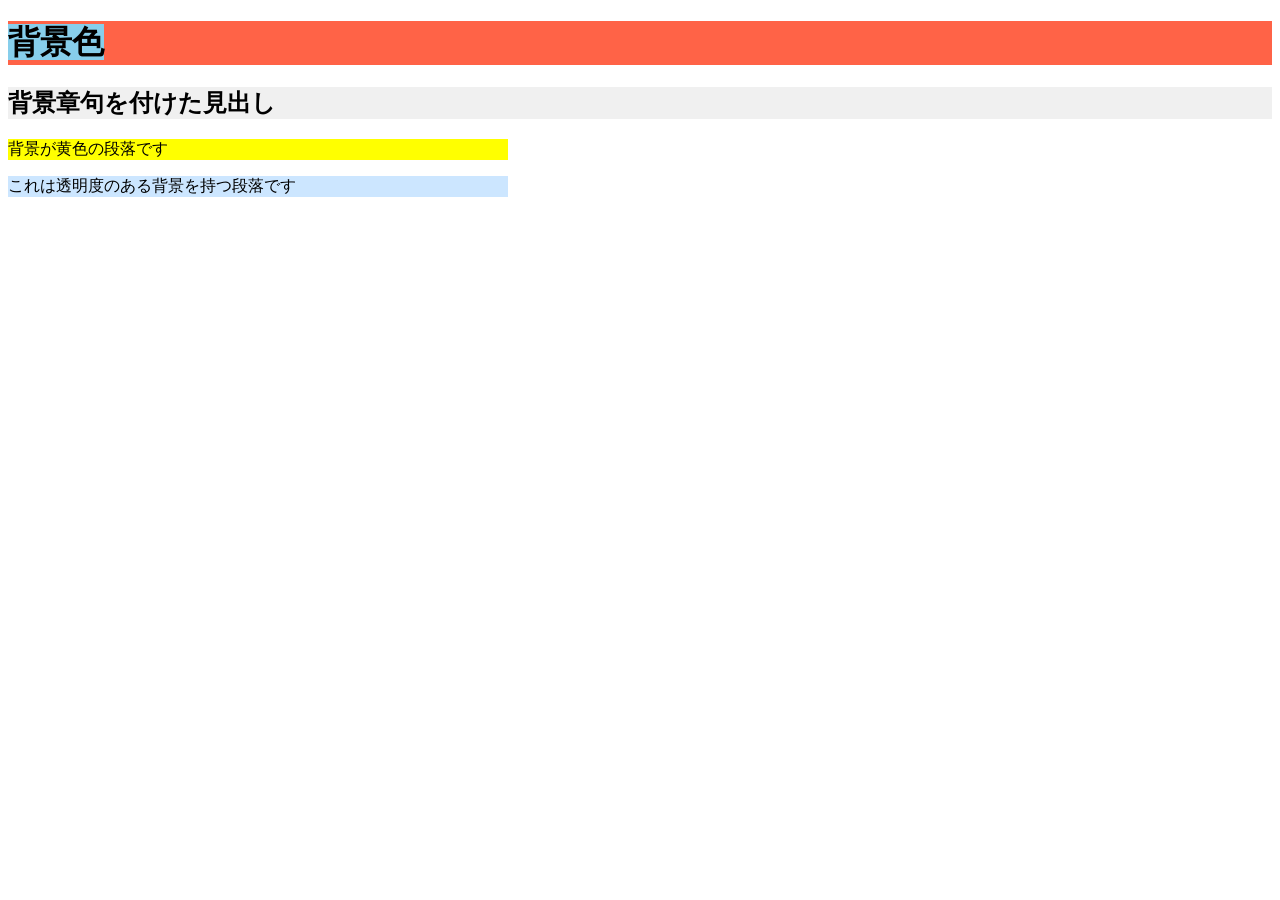
<file: 260721/bgc/index.html>
<!DOCTYPE html>
<html lang="ja">
<head>
    <meta charset="UTF-8">
    <title>背景色</title>
    <link rel="stylesheet" href="style.css">
</head>
<body>
    <h1><span>背景色</span></h1>

    <h2 class="bg-lightgray">背景章句を付けた見出し</h2>
    <p class="bg-yellow">背景が黄色の段落です</p>
    <p class="bg-transparent">これは透明度のある背景を持つ段落です</p>
</body>
</html>
</file>
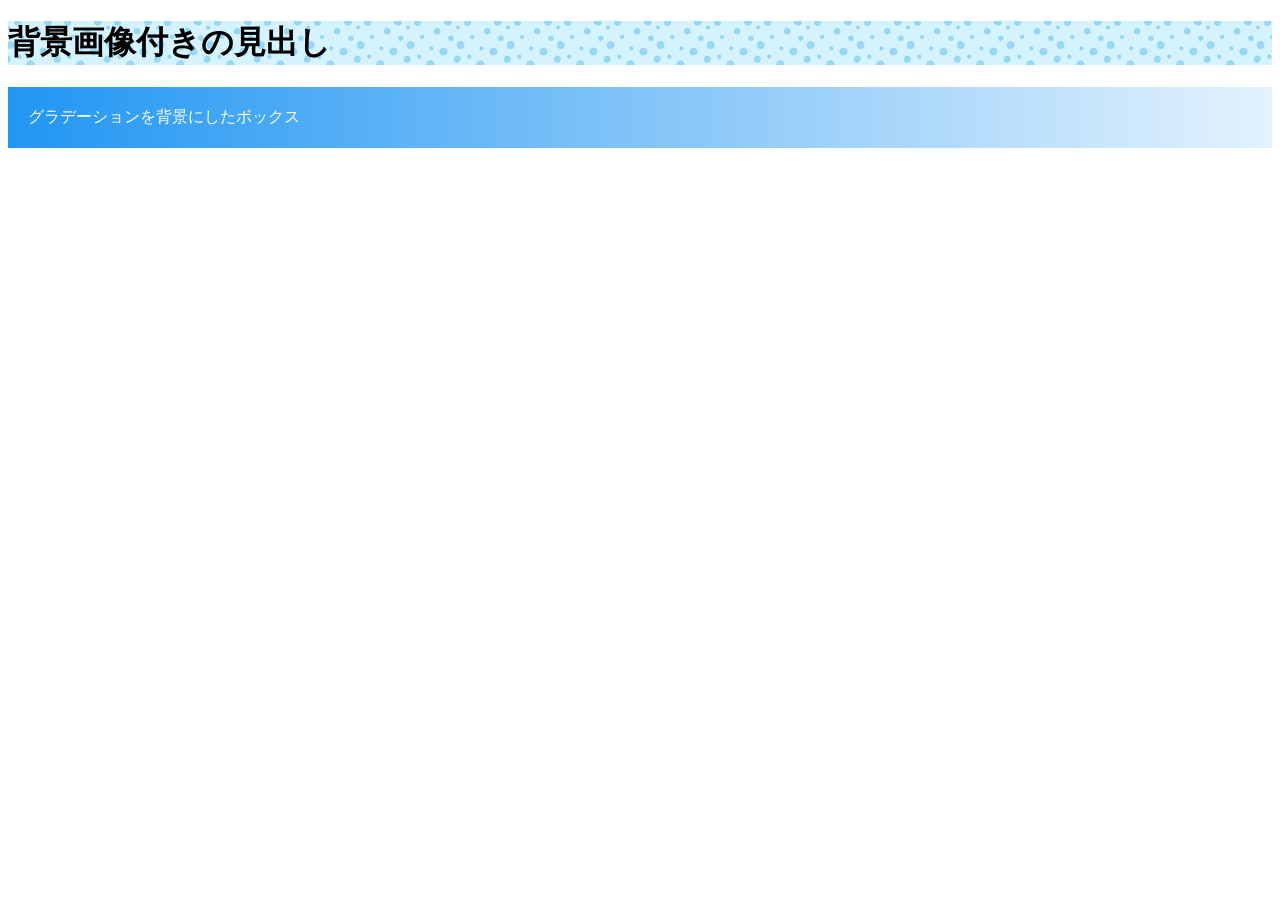
<file: 260721/bgi/index.html>
<!DOCTYPE html>
<html lang="ja">
<head>
    <meta charset="UTF-8">
    <title>背景画像</title>
    <link rel="stylesheet" href="style.css">
</head>
<body>
    <h1 class="bg-image">背景画像付きの見出し</h1>

    <div class="bg-gradient">
     グラデーションを背景にしたボックス
    </div>
</body>
</html>
</file>
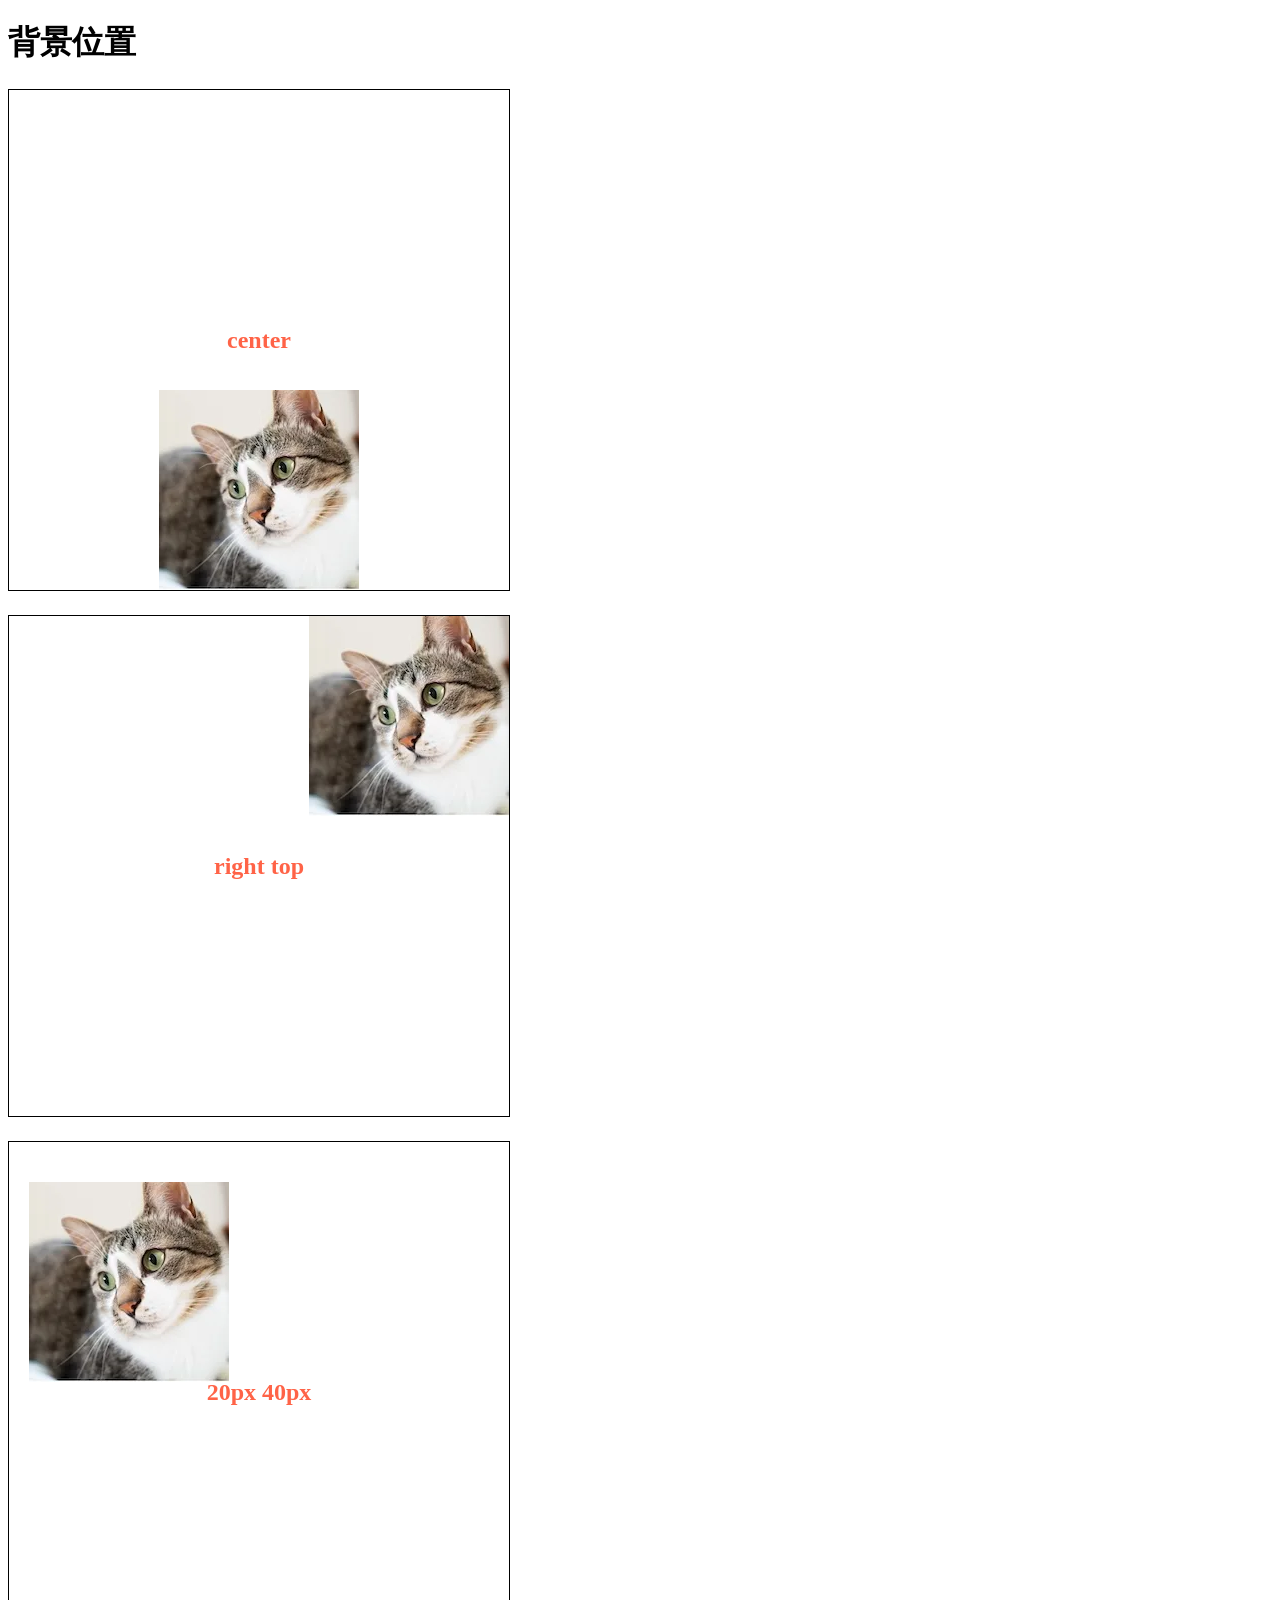
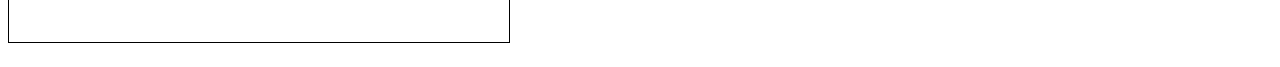
<file: 260721/bgp/index.html>
<!DOCTYPE html>
<html lang="ja">
    <head>
    <meta charset="utf-8">
    <title>背景位置</title>
    <link rel="stylesheet" href="style.css">
  </head>
<body>
    <h1>背景位置</h1>

    <div class="center">center</div>
    <div class="right-top">right top</div>
    <div class="px">20px 40px</div>
</body>
</html>
</file>
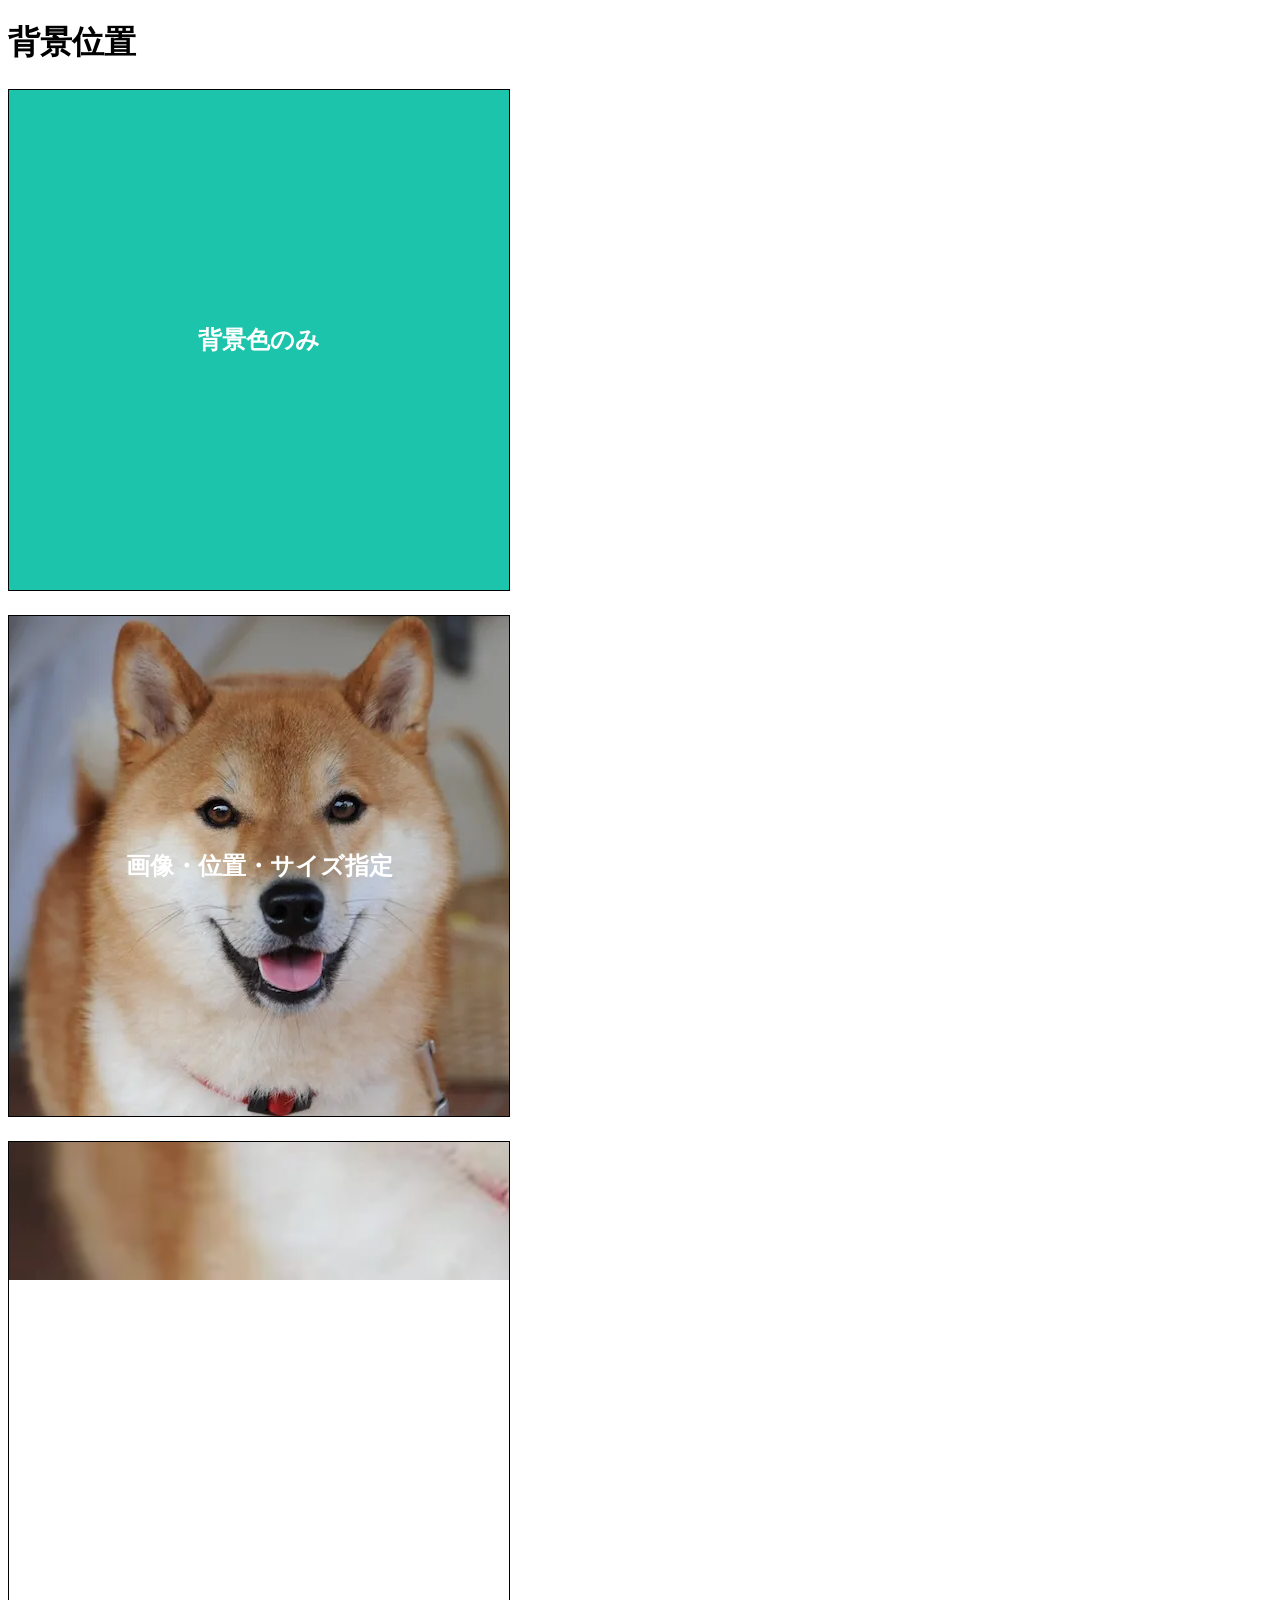
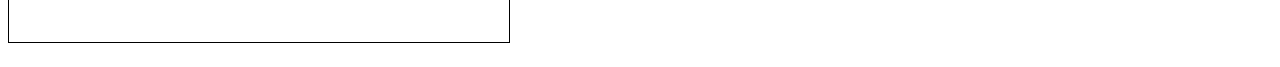
<file: 260721/bgr/index.html>
<!DOCTYPE html>
<html lang="ja">
    <head>
    <meta charset="utf-8">
    <title>背景位置</title>
    <link rel="stylesheet" href="style.css">
  </head>
<body>
    <h1>背景位置</h1>

    <div class="bg-1">背景色のみ</div>
    <div class="bg-2">画像・位置・サイズ指定</div>
    <div class="bg-3">全てをショートハンドで</div>
</body>
</html>
</file>
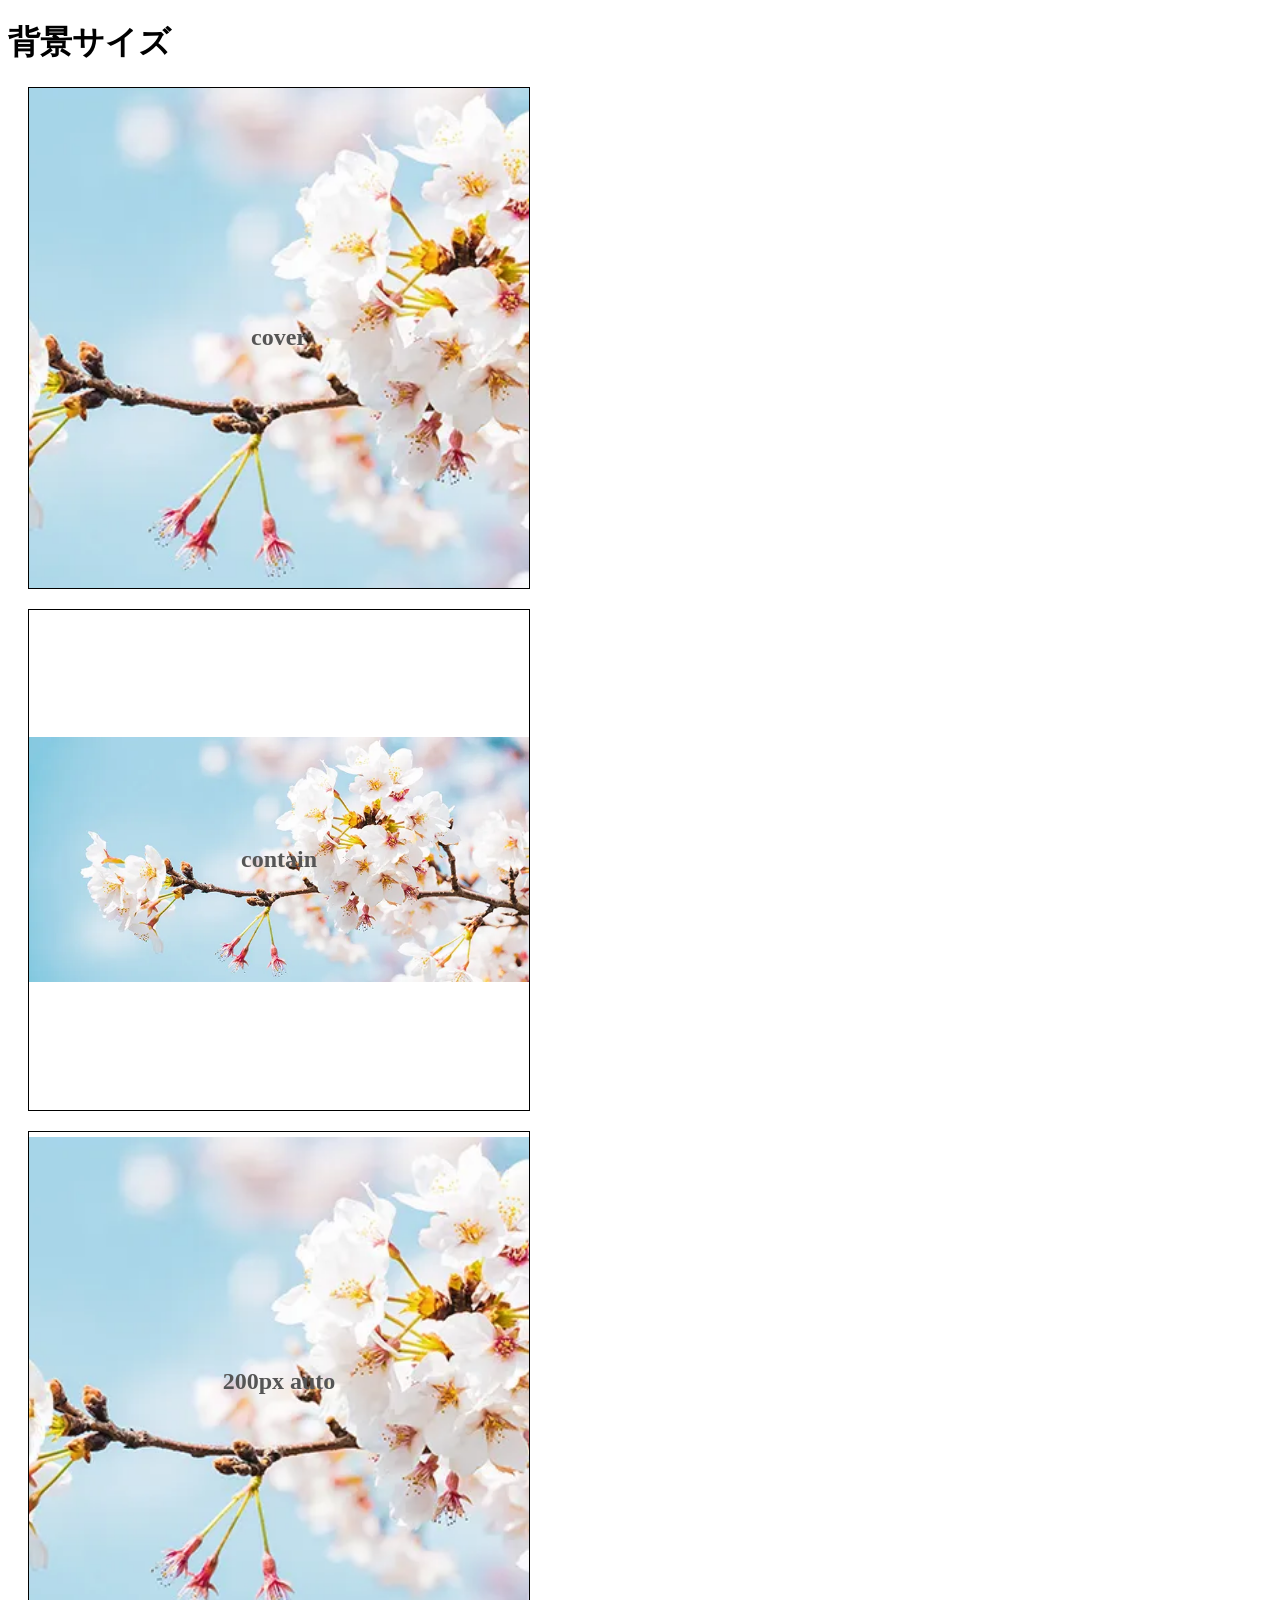
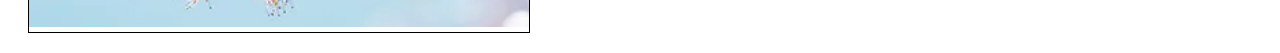
<file: 260721/bgs/index.html>
<!DOCTYPE html>
<html lang="ja">
    <head>
    <meta charset="utf-8">
    <title>背景サイズ</title>
    <link rel="stylesheet" href="style.css">
  </head>
<body>
    <h1>背景サイズ</h1>

    <div class="cover">cover</div>
    <div class="contain">contain</div>
    <div class="px">200px auto</div>
</body>
</html>
</file>
<file: 260721/bgc/style.css>
@charset "utf-8";

h1 {
    background-color:tomato;
}

h1 span {
    background-color:skyblue;
}

.bg-lightgray {
    background-color: #f0f0f0;
}

.bg-yellow {
    background-color: yellow;
}

.bg-transparent {
    background-color: rgba(0,128,255,0.2);
}

p {
    width: 500px;
}
</file>
<file: 260721/bgi/style.css>
.bg-image {
  background-image: url("bg.png");
}

.bg-gradient {
  background-image: linear-gradient(to right, #2196f3, #e3f2fd);
  padding: 20px;
  color: #fff;
}
</file>
<file: 260721/bgp/style.css>
@charset "utf-8";

/* 共通スタイル */
div {
  /* 表示領域 */
  width: 500px;
  height: 500px;
  border: 1px solid #000;
  margin: 1em 0;
  /* 文字 */
  color: tomato;
  font-size: 24px;
  font-weight: bold;
  display: flex;
  align-items: center;
  justify-content: center;
  /* 背景画像 */
  background-image: url("cat.jpg");
  background-repeat: no-repeat;
  background-position: center;
}

/* center bottom: 水平：中央／垂直：下に配置 */
.center {
  background-position: center bottom;
}

/* right top: 右上に配置 */
.right-top {
  background-position: right top;
}

/* px：任意の座標に配置（横方向 縦方向） */
.px {
  background-position: 20px 40px;
}
</file>
<file: 260721/bgr/style.css>
@charset "utf-8";

/* 共通スタイル */
div {
  /* 表示領域 */
  width: 500px;
  height: 500px;
  border: 1px solid #000;
  margin: 1em 0;
  /* 文字 */
  color: #fff;
  font-size: 24px;
  font-weight: bold;
  display: flex;
  align-items: center;
  justify-content: center;
}

/* 背景色のみ */
.bg-1 {
  background: #1cc4ab;
}

/* 背景画像 位置 / サイズ 繰り返し */
.bg-2 {
  background: url("dog.jpg") center / contain no-repeat;
}

/* 背景画像 位置 / サイズ 固定 繰り返し */
.bg-3 {
  background: url("dog.jpg") right top / cover fixed no-repeat;
}
</file>
<file: 260721/bgs/style.css>
@charset "utf8";

div {
    width: 500px;
    height: 500px;
    border: 1px solid #000;
    margin: 20px;
    color: #555;
    font-size:24px;
    font-weight: bold;
    display: flex;
    align-items: center;
    justify-content: center;
    background-image: url("sakura.jpg");
    background-repeat: no-repeat;
    background-position: center;
}

.cover {
    background-size: cover;
}

.contain {
    background-size: contain;
}

.px {
    background-size: 999px auto;
}
</file>
